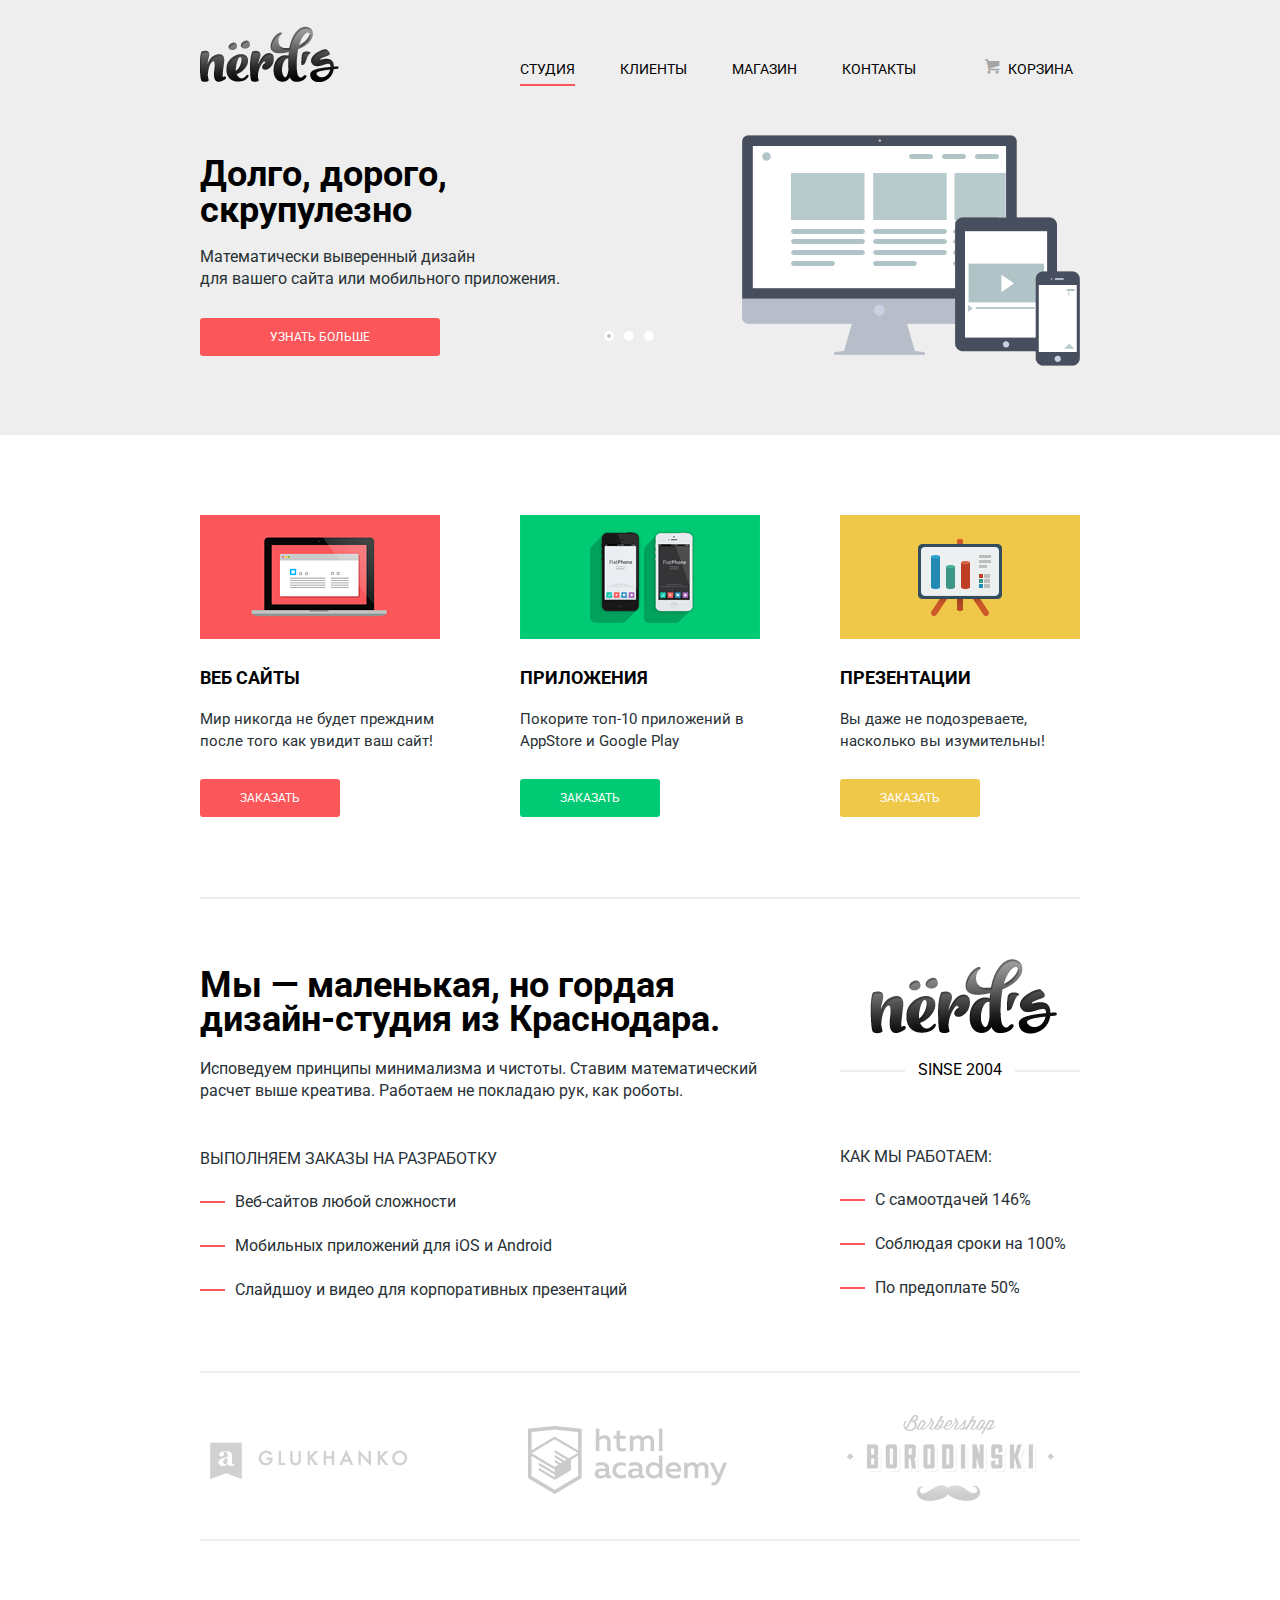
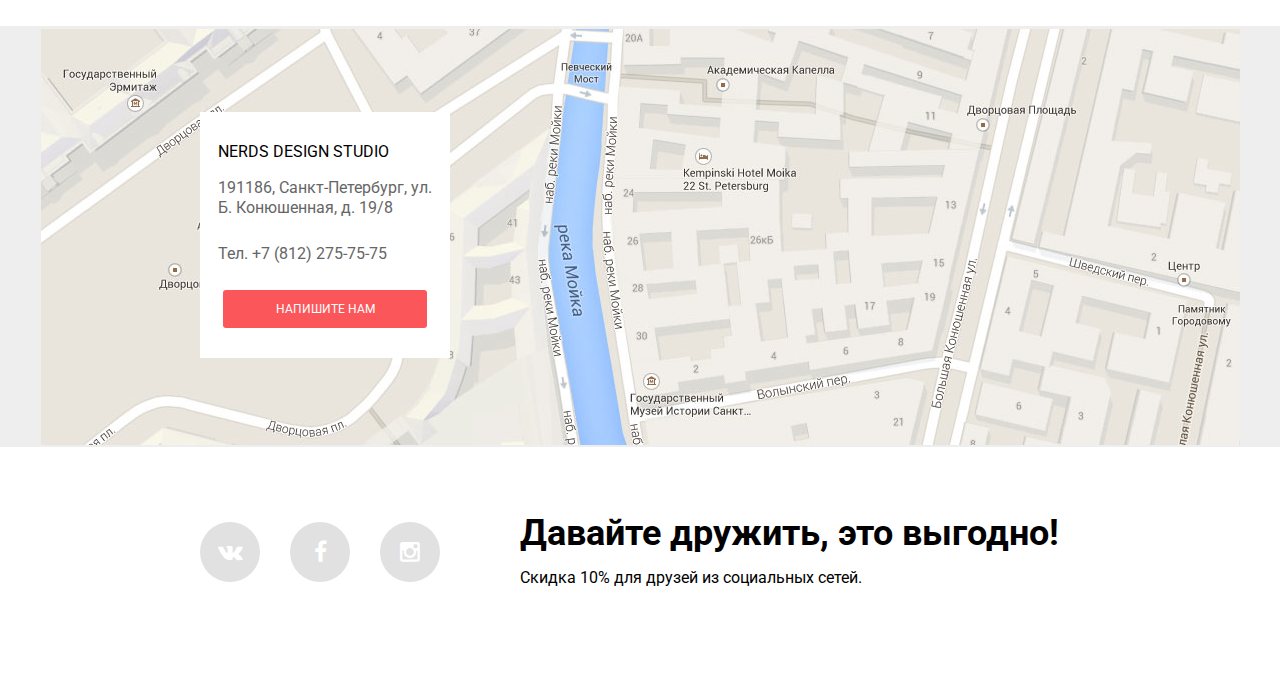
<file: index.html>
<!DOCTYPE html>
<html lang="ru">
  <head>
    <meta charset="utf-8">
    <title>Дизайн студия Nerds</title>
    <link href='https://fonts.googleapis.com/css?family=Roboto:500,300&subset=latin,cyrillic' rel='stylesheet' type='text/css'>
    <link rel="stylesheet" href="css/normalize.css">
    <link rel="stylesheet" href="css/style.min.css">
  </head>
  <body>
    <header class="header">
      <div class="container clearfix">
        <div class="logo">
          <img src="img/logo.png" width="139" height="56" alt="Nerds">
        </div>
        <nav class="main-menu">
          <ul class="main-menu-list">
            <li>
              <span class="active">Студия</span>
            </li>
            <li>
              <a href="#">Клиенты</a>
            </li>
            <li>
              <a href="catalog.html">Магазин</a>
            </li>
            <li>
              <a href="#">Контакты</a>
            </li>
          </ul>
        </nav>
          <div class="cart">
            <a class="icon-basket" href="#">Корзина</a>
          </div>
      </div>
    </header>
    <div class="slider">
      <div class="container">
        <input type="radio" id="btn-1" name="toggle" checked>
        <input type="radio" id="btn-2" name="toggle">
        <input type="radio" id="btn-3" name="toggle">
          <div class="slider-controls">
            <label for="btn-1"></label>
            <label for="btn-2"></label>
            <label for="btn-3"></label>
          </div>
          <div class="slides">
          <div class="slider-item">
            <div class="slide-text">
              <h1>Долго, дорого,<br /> скрупулезно</h1>
              <p>Математически выверенный дизайн <br />для вашего сайта или мобильного приложения.</p>
              <a href="#" class="btn">Узнать больше</a>
            </div>
          </div>
          <div class="slider-item">
            <div class="slide-text">
              <h1>Любите ли вы математику,<br /> как любим ее мы?</h1>
      				<p>Нашим дизайнерам мы удаляем нейроны, ответственные<br /> за креатив, чтобы дать им возможность все просчитать</p>
      				<a href="#" class="btn">Узнать больше</a>
            </div>
          </div>
          <div class="slider-item">
            <div class="slide-text">
              <h1>Только наркотики,<br /> только хардкор!</h1>
      				<p>Все дизайнерские решения в нашей компании принимаются только под воздействием качественных галлюциногенов</p>
      				<a href="#" class="btn">Узнать больше</a>
            </div>
          </div>
        </div>
      </div>
    </div>
    <main>
      <div class="container">
        <div class="servises clearfix">
          <div class="servises-item">
            <div class="servises-img">
              <img src="img/web.png" width="240" height="124" alt="Веб сайты"/>
            </div>
            <h2>Веб сайты</h2>
            <p>Мир никогда не будет преждним после того как увидит ваш сайт!</p>
            <a class="btn red" href="#">Заказать</a>
          </div>
          <div class="servises-item">
            <div class="servises-img">
              <img src="img/apps.png" width="240" height="124" alt="Приложения"/>
            </div>
            <h2>Приложения</h2>
            <p>Покорите топ-10 приложений в AppStore и Google Play</p>
            <a class="btn green" href="#">Заказать</a>
          </div>
          <div class="servises-item">
            <div class="servises-img">
              <img src="img/presentations.png" width="240" height="124" alt="Презентации"/>
            </div>
            <h2>Презентации</h2>
            <p>Вы даже не подозреваете, насколько вы изумительны!</p>
            <a class="btn yellow" href="#">Заказать</a>
          </div>
        </div>
          <div class="info clearfix">
            <div class="info-left">
              <b>Мы — маленькая, но гордая дизайн-студия из Краснодара.</b>
              <p>Исповедуем принципы минимализма и чистоты. Ставим математический расчет выше креатива. Работаем не покладаю рук, как роботы.</p>
              <h3>Выполняем заказы на разработку</h3>
              <ul class="info-left-list">
                <li>
                  Веб-сайтов любой сложности
                </li>
                <li>
                  Мобильных приложений для iOS и Android
                </li>
                <li>
                  Слайдшоу и видео для корпоративных презентаций
                </li>
              </ul>
            </div>
            <div class="info-right">
              <div class="about-logo">
                <img src="img/logo2.png" width="187" height="75" alt="Логотип"/>
              </div>
              <div class="year">
                <p>sinse 2004</p>
              </div>
              <h3>Как мы работаем:</h3>
              <ul class="info-right-list">
                <li>
                  С самоотдачей 146%
                </li>
                <li>
                  Соблюдая сроки на 100%
                </li>
                <li>
                  По предоплате 50%
                </li>
              </ul>
            </div>
          </div>
        <div class="studios">
          <a href="#"><img src="img/studio1.gif" width="198" height="37" alt="Студия 1"/></a>
          <a href="#"><img src="img/studio2.gif" width="199" height="68" alt="Студия 2"/></a>
          <a href="#"><img src="img/studio3.png" width="209" height="90" alt="Студия 3"/></a>
        </div>
      </div>
    </main>
    <div class="map">
      <iframe src="https://www.google.com/maps/embed?pb=!1m18!1m12!1m3!1d1998.5957033608677!2d30.321184294787084!3d59.938850612404856!2m3!1f0!2f0!3f0!3m2!1i1024!2i768!4f13.1!3m3!1m2!1s0x4696310fca5ba729%3A0xea9c53d4493c879f!2z0JHQvtC70YzRiNCw0Y8g0JrQvtC90Y7RiNC10L3QvdCw0Y8g0YPQuy4sIDE5LCDQodCw0L3QutGCLdCf0LXRgtC10YDQsdGD0YDQsywgMTkxMTg2!5e0!3m2!1sru!2sru!4v1463068244049" width="100%" height="415" frameborder="0" style="border:0" allowfullscreen></iframe>
      <div class="container">
        <div class="contacts">
          <span class="name">Nerds Design Studio</span><br />
          <p>191186, Санкт-Петербург,
          ул. Б. Конюшенная, д. 19/8</p>
          <p>Тел. +7 (812) 275-75-75</p>
          <a href="form.html" class="btn write-us">Напишите нам</a>
        </div>
      </div>
    </div>
    <footer class="footer clearfix">
      <div class="container">
        <div class="footer-social">
          <a class="btn-social btn-social-vk" href="#">Вконтакте</a>
          <a class="btn-social btn-social-fb" href="#">Файсбук</a>
          <a class="btn-social btn-social-inst" href="#">Инстаграм</a>
        </div>
        <div class="footer-sale">
          <b>Давайте дружить, это выгодно!</b>
          <p>Скидка 10% для друзей из социальных сетей.</p>
        </div>
      </div>
    </footer>
    <div class="modal-content">
      <button class="modal-content-close">Закрыть</button>
      <form method="post" class="form-letter">
        <div class="letter">
          <div class="two-column">
            <label for="name">Ваше имя:</label>
            <input  id="name" type="text" name="username" placeholder="Представьтесь, пожалуйста">
          </div>
          <div class="two-column">
            <label for="email">Ваш e-mail:</label>
            <input  id="email" type="text" name="email" placeholder="Для отправки ответа">
          </div>
        </div>
        <label for="comment-field">Текст письма:</label>
        <textarea id="comment-field" name="comment" rows="4" placeholder="В свободной форме"></textarea>
        <button class="btn" type="submit">Отправить</button>
      </form>
    </div>
    <script src="js/script.min.js"></script>
  </body>
</html>
</file>
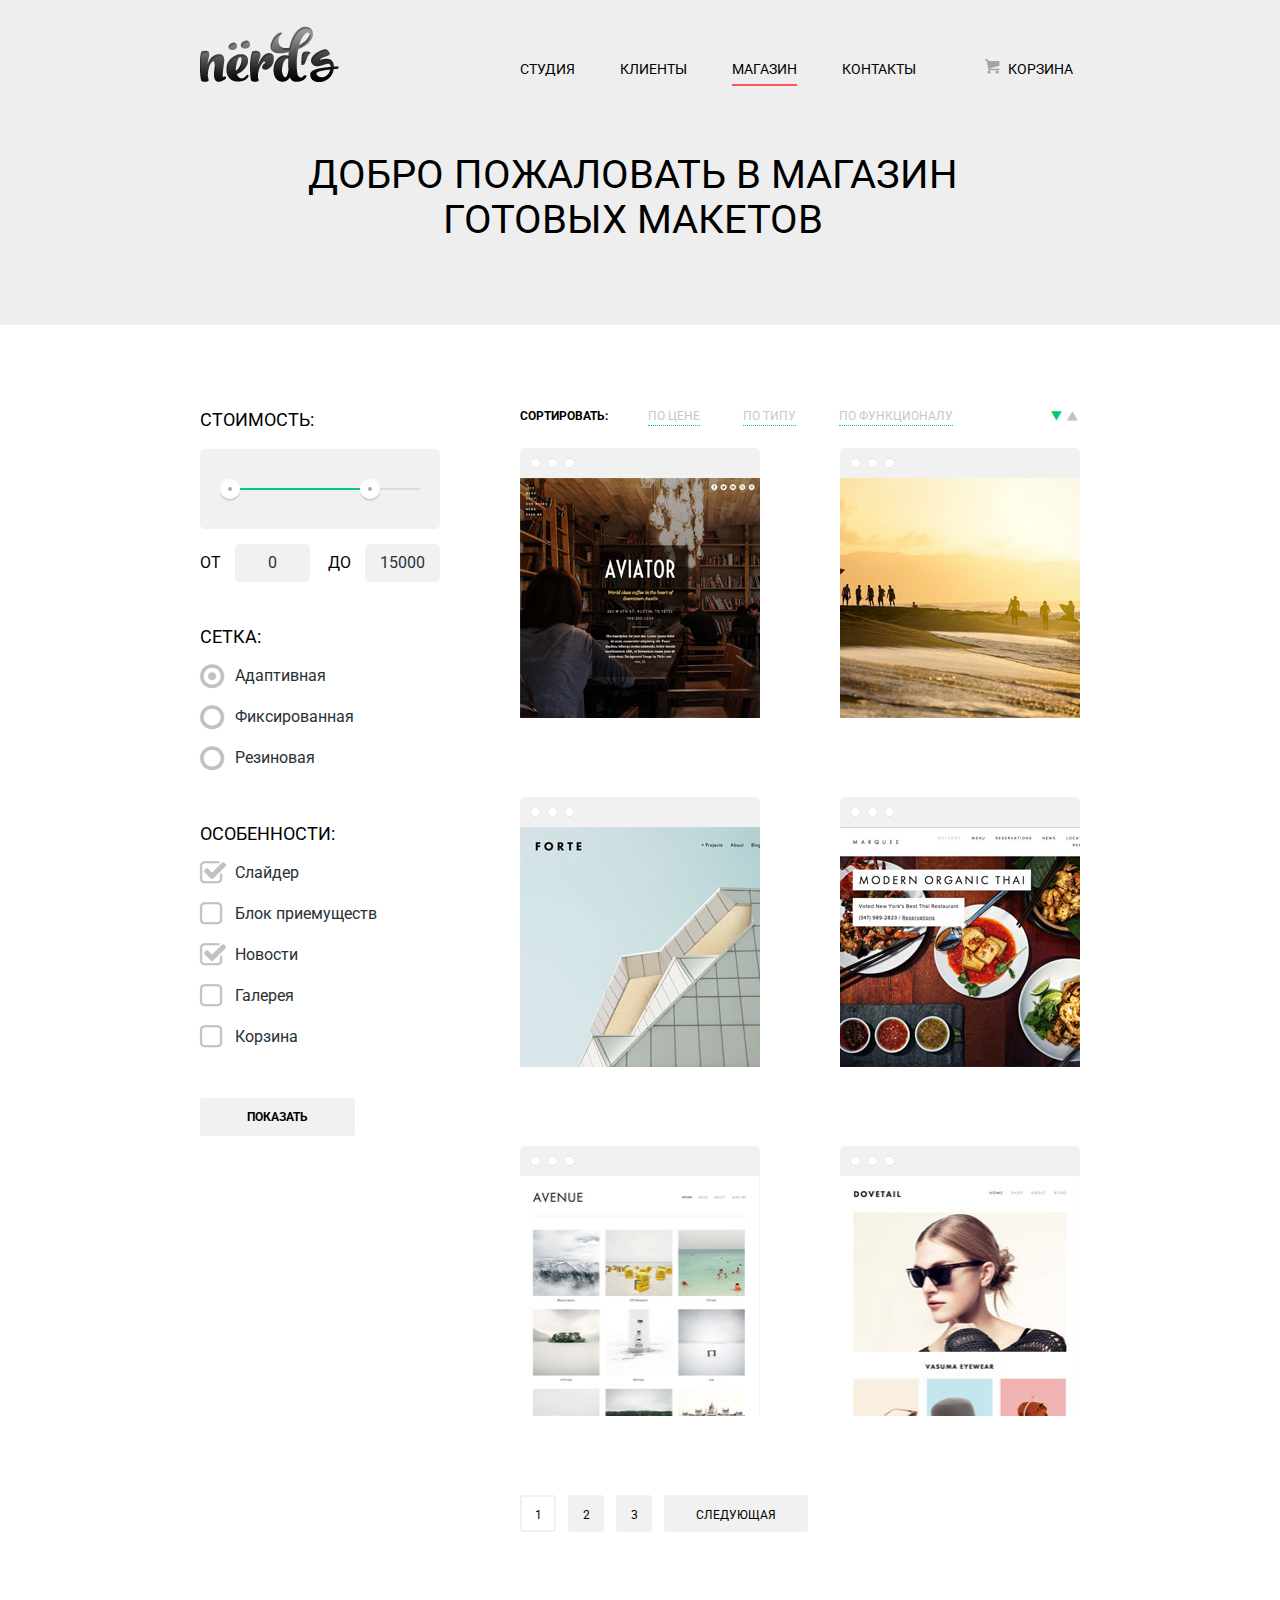
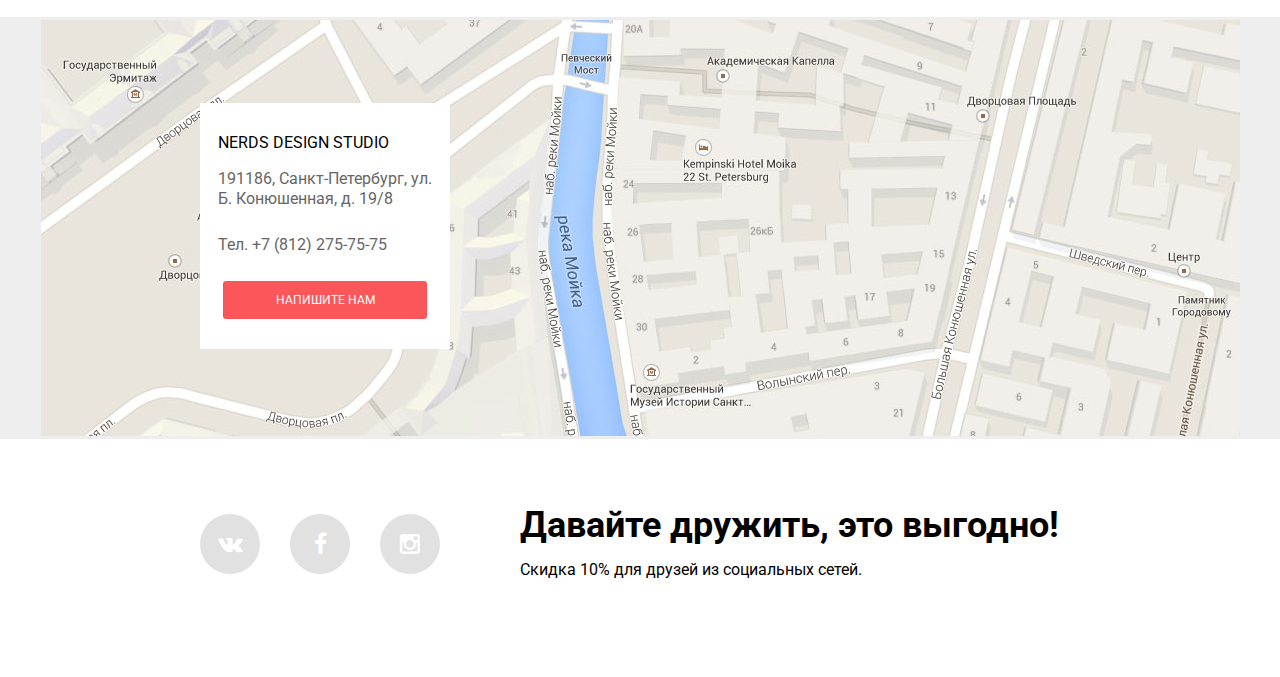
<file: catalog.html>
<!DOCTYPE html>
<html lang="ru">
  <head>
    <meta charset="utf-8">
    <title>Дизайн студия Nerds</title>
    <link href='https://fonts.googleapis.com/css?family=Roboto:500,300&subset=latin,cyrillic' rel='stylesheet' type='text/css'>
    <link rel="stylesheet" href="css/normalize.css">
    <link rel="stylesheet" href="css/style.min.css">
  </head>
  <body>
    <header class="header">
      <div class="container clearfix">
        <div class="logo">
          <a href="index.html"><img src="img/logo.png" width="139" height="56" alt="Nerds"></a>
        </div>
        <nav class="main-menu">
          <ul class="main-menu-list">
            <li>
              <a href="index.html">Студия</a>
            </li>
            <li>
              <a href="#">Клиенты</a>
            </li>
            <li>
              <span class="active">Магазин</span>
            </li>
            <li>
              <a href="#">Контакты</a>
            </li>
          </ul>
        </nav>
        <div class="cart">
          <a class="icon-basket" href="#">Корзина</a>
        </div>
      </div>
    </header>
    <div class="promo">
      <div class="container">
        <h1>Добро пожаловать в магазин готовых макетов</h1>
      </div>
    </div>
    <main>
      <div class="container clearfix">
        <div class="filter">
          <form name="filter" method="post" action="filter.php">
            <fieldset>
              <legend>Стоимость:</legend>
              <div class="range-controls">
                <div class="scale">
                  <div class="bar"></div>
                </div>
                <div class="toggle toggle-min"></div>
                <div class="toggle toggle-max"></div>
              </div>
              <div class="price-controls">
                <label class="min-price">от <input name="min-price" type="text" value="0"></label>
                <label class="max-price">до <input name="max-price" type="text" value="15000"></label>
              </div>
            </fieldset>
            <fieldset>
              <legend>Сетка:</legend>
                <div class="grid">
                  <input type="radio" name="adaptive" checked id="adaptive"/><label for="adaptive">Адаптивная</label>
                  <input type="radio" name="fix" id="fix"/><label for="fix">Фиксированная</label>
                  <input type="radio" name="stretch" id="stretch"/><label for="stretch">Резиновая</label>
                </div>
            </fieldset>
            <fieldset>
              <legend>Особенности:</legend>
              <input type="checkbox" name="slider" id="slider" checked><label for="slider">Слайдер</label>
              <input type="checkbox" name="advantages" id="advantages"><label for="advantages">Блок приемуществ</label>
              <input type="checkbox" name="news" checked id="news"><label for="news">Новости</label>
              <input type="checkbox" name="galary" id="galary"><label for="galary">Галерея</label>
              <input type="checkbox" name="cart" id="cart"><label for="cart">Корзина</label>
            </fieldset>
            <button class="btn">Показать</button>
          </form>
        </div>
        <div class="catalog">
          <div class="sort clearfix">
            <b>Сортировать:</b>
            <ul class="sort-list">
              <li><a href="#">По цене</a></li>
              <li><a href="#">По типу</a></li>
              <li><a href="#">По функционалу</a></li>
            </ul>
            <div class="sort-arrow">
              <a href="#" class="icon-down-dir selected">Вниз</a>
              <a href="#" class="icon-up-dir">Вверх</a>
            </div>
          </div>
          <div class="catalog-item">
            <img src="img/maket1.jpg" height="240" width="240" alt="Авиатор"/>
            <div class="hover-maket">
              <h4>Aviator</h4>
              <p>Односторонний макет с авторским дизайном</p>
              <a href="#" class="btn">8000 Р.</a>
            </div>
          </div>
          <div class="catalog-item">
            <img src="img/maket2.jpg" height="240" width="240" alt="Авиатор"/>
            <div class="hover-maket">
              <h4>Sunset</h4>
              <p>Интернет-магазин с личным кабинетом</p>
              <a href="#" class="btn">10000 Р.</a>
            </div>
          </div>
          <div class="catalog-item">
            <img src="img/maket3.jpg" height="240" width="240" alt="Авиатор"/>
            <div class="hover-maket">
              <h4>Forte</h4>
              <p>Отличный макет для личного блога</p>
              <a href="#" class="btn">5000 Р.</a>
            </div>
          </div>
          <div class="catalog-item">
            <img src="img/maket4.jpg" height="240" width="240" alt="Авиатор"/>
            <div class="hover-maket">
              <h4>Modern organic thai</h4>
              <p>Сайт для ресторана быстрого питания</p>
              <a href="#" class="btn">12000 Р.</a>
            </div>
          </div>
          <div class="catalog-item">
            <img src="img/maket5.jpg" height="240" width="240" alt="Авиатор"/>
            <div class="hover-maket">
              <h4>Avenue</h4>
              <p>Макет для блога о путешествиях</p>
              <a href="#" class="btn">8000 Р.</a>
            </div>
          </div>
          <div class="catalog-item">
            <img src="img/maket6.jpg" height="240" width="240" alt="Авиатор"/>
            <div class="hover-maket">
              <h4>Dovetail</h4>
              <p>Интернет-магазин с галереей товаров</p>
              <a href="#" class="btn">14000 Р.</a>
            </div>
          </div>
          <div class="pagination">
            <ul>
              <li>
                <span class="page-active">1</span>
              </li>
              <li>
                <a href="#">2</a>
              </li>
              <li>
                <a href="#">3</a>
              </li>
              <li>
                <a href="#" class="pagination-item-last">Следующая</a>
              </li>
            </ul>
          </div>
        </div>
      </div>
    </main>
    <div class="map">
      <iframe src="https://www.google.com/maps/embed?pb=!1m18!1m12!1m3!1d1998.5957033608677!2d30.321184294787084!3d59.938850612404856!2m3!1f0!2f0!3f0!3m2!1i1024!2i768!4f13.1!3m3!1m2!1s0x4696310fca5ba729%3A0xea9c53d4493c879f!2z0JHQvtC70YzRiNCw0Y8g0JrQvtC90Y7RiNC10L3QvdCw0Y8g0YPQuy4sIDE5LCDQodCw0L3QutGCLdCf0LXRgtC10YDQsdGD0YDQsywgMTkxMTg2!5e0!3m2!1sru!2sru!4v1463068244049" width="100%" height="416" frameborder="0" style="border:0" allowfullscreen></iframe>
      <div class="container">
        <div class="contacts">
          <span class="name">Nerds Design Studio</span><br />
          <p>191186, Санкт-Петербург,
          ул. Б. Конюшенная, д. 19/8</p>
          <p>Тел. +7 (812) 275-75-75</p>
          <a href="form.html" class="btn write-us">Напишите нам</a>
        </div>
      </div>
    </div>
    <footer class="footer clearfix">
      <div class="container">
        <div class="footer-social">
          <a class="btn-social btn-social-vk" href="#">Вконтакте</a>
          <a class="btn-social btn-social-fb" href="#">Файсбук</a>
          <a class="btn-social btn-social-inst" href="#">Инстаграм</a>
        </div>
        <div class="footer-sale">
          <b>Давайте дружить, это выгодно!</b>
          <p>Скидка 10% для друзей из социальных сетей.</p>
        </div>
      </div>
    </footer>
    <div class="modal-content">
      <button class="modal-content-close">Закрыть</button>
      <form method="post" class="form-letter">
        <div class="letter">
          <div class="two-column">
            <label for="name">Ваше имя:</label>
            <input  id="name" type="text" name="username" placeholder="Представьтесь, пожалуйста">
          </div>
          <div class="two-column">
            <label for="email">Ваш e-mail:</label>
            <input  id="email" type="text" name="email" placeholder="Для отправки ответа">
          </div>
        </div>
        <label for="comment-field">Текст письма:</label>
        <textarea id="comment-field" name="comment" rows="4" placeholder="В свободной форме"></textarea>
        <button class="btn" type="submit">Отправить</button>
      </form>
    </div>
    <script src="js/script.min.js"></script>
  </body>
</html>
</file>
<file: css/style.min.css>
body{font-size:15px;line-height:22px;color:#000;font-weight:400;margin:0;padding:0;min-width:900px;font-family:"Roboto","Tahoma",sans-serif}@font-face{font-weight:400;font-style:normal;font-family:"symbols-nerds";src:url(../fonts/symbols-nerds.woff) format("woff"),url(../fonts/symbols-nerds.woff2) format("woff2")}[class*=" icon-"]::before,[class^=icon-]::before{display:inline-block;width:1em;margin-right:.2em;margin-left:.2em;font-weight:400;line-height:1em;font-family:"symbols-nerds";text-align:center;text-transform:none;text-decoration:inherit;font-style:normal;font-variant:normal;speak:none}.icon-facebook::before{content:"\66"}.icon-twitter::before{content:"\74"}.icon-vk::before{content:"\76"}.icon-circle::before{content:"\25cb"}.icon-circle-dot::before{content:"\25cf"}.icon-check-off::before{content:"\2610"}.icon-check-on::before{content:"\2611"}.icon-instagramm::before{content:"📷"}.clearfix::after{content:"";display:table;clear:both}h1{font-size:36px;color:#000}h3{font-size:16px;line-height:22px;text-transform:uppercase;font-weight:400;color:#283136}.header{min-height:125px;background-color:#eee;color:#000}.container{width:880px;margin:0 auto;padding:0 10px;font-size:0}.logo{width:140px;float:left;min-height:84px;padding-top:26px}.main-menu{width:450px;float:left;margin-left:180px;font-size:14px;line-height:30px;min-height:85px;margin-bottom:0}.main-menu-list a{text-decoration:none}.main-menu-list a,.main-menu-list span{color:#000;text-transform:uppercase;display:block;padding-top:54px;margin-right:45px}.active{border-bottom:2px solid #fb565a}.icon-basket:hover,.main-menu-list a:hover{color:#fb565a}.icon-basket:active,.main-menu-list a:active{color:#959595}.main-menu-list{padding:0;margin:0;list-style:none;font-size:0}.icon-basket,.main-menu-list li{display:inline-block;vertical-align:top;font-size:14px;line-height:30px}.cart{width:100px;float:right;font-size:15px}.icon-basket{padding-top:54px;text-decoration:none;text-transform:uppercase;color:#000;padding-left:28px;position:relative}.icon-basket::before{content:"\62";position:absolute;font-family:"symbols-nerds";font-size:16px;color:#000;left:2px;top:58px;width:10px;height:10px;opacity:.3}.icon-basket:hover::before{color:#fb565a;opacity:1}.icon-basket:active::before{color:#959595;opacity:.15}.promo,.slider{background-color:#eee;margin-bottom:80px}.promo{min-height:200px;text-transform:uppercase;text-align:center;padding-right:15px}.promo h1{display:inline-block;font-size:40px;width:690px;line-height:45px;font-weight:400;vertical-align:top}.slider{color:#000;margin-top:0;position:relative}.slider input[type=radio]{position:absolute;opacity:0}.slider-controls{position:absolute;width:100px;height:10px;margin-left:379px;bottom:94px;text-align:center;z-index:1000}.slider-controls label{display:inline-block;width:4px;height:4px;margin:0 5px;background:#fff;border:3px solid #fff;vertical-align:top;border-radius:50%;cursor:pointer}#btn-1:checked~.slider-controls label[for=btn-1],#btn-2:checked~.slider-controls label[for=btn-2],#btn-3:checked~.slider-controls label[for=btn-3]{background:#c1c1c1}.slides{position:relative;width:880px;height:310px;margin:0 auto}.slider-item{position:absolute;top:0;left:0;width:100%;height:100%;overflow:hidden}.slide-text{color:#283136;font-size:16px;line-height:22px;width:480px}.slide-text h1{font-size:36px;line-height:1;font-weight:700;color:#000;margin-top:31px;margin-bottom:18px}.btn,.slide-text .btn{border-radius:3px;font-size:12px;text-decoration:none;text-transform:uppercase;color:#fff}.slide-text .btn{width:240px;margin-top:28px;text-align:center;background:#fb565a;display:block;padding:10px 0}.btn{display:inline-block;padding:10px 67px;line-height:18px;background-color:#fb565a;border:none;outline:none;cursor:pointer;vertical-align:top}.slider-item:nth-child(1),.slider-item:nth-child(2),.slider-item:nth-child(3){background-image:url(../img/slider1.png);background-repeat:no-repeat;background-position:100% 10px}.slider-item:nth-child(2),.slider-item:nth-child(3){background-image:url(../img/slider2.png)}.slider-item:nth-child(3){background-image:url(../img/slider3.png);background-position:100% 0}.slider-item{display:none}#btn-1:checked~.slides .slider-item:nth-child(1),#btn-2:checked~.slides .slider-item:nth-child(2),#btn-3:checked~.slides .slider-item:nth-child(3){display:block}.servises{margin-bottom:60px;padding-bottom:80px;border-bottom:2px solid #eee}.servises-item{min-height:300px;width:240px;float:left;margin-right:80px;font-size:15px}.servises-img{padding:0;margin:0 0 18px}.servises-item h2{font-size:18px;text-transform:uppercase;line-height:30px}.servises-item p{font-size:15px;line-height:22px;color:#283136;margin-bottom:27px}.servises-item .btn{width:140px;padding-left:0;padding-right:0;text-align:center}.red:hover{background-color:#d6494d}.red:active{background-color:#b63538;box-shadow:inset 0 2px 0 0 rgba(0,0,0,.15)}.green{background-color:#00ca74}.green:hover{background-color:#01a25e}.green:active{background-color:#009053;box-shadow:inset 0 2px 0 0 rgba(0,0,0,.15)}.yellow{background-color:#efc84a}.yellow:hover{background-color:#d6ae2c}.yellow:active{background-color:#c09b24;box-shadow:inset 0 2px 0 0 rgba(0,0,0,.15)}.servises-item:last-child{margin-right:0}.info{margin-bottom:42px;padding-bottom:48px;border-bottom:2px solid #eee}.info-left{width:570px;float:left;margin:0;padding-top:15px}.info-left b{font-size:36px;color:#000;width:540px;padding-bottom:12px;margin:0}.info-left p{font-size:16px;line-height:22px;color:#283136;padding-bottom:30px}.info-left h3,.info-right h3{margin-bottom:21px}.info-left-list,.pagination ul{list-style:none;padding:0;margin:0}.info-left-list li,.info-right-list li{font-size:16px;line-height:22px;margin-bottom:22px;color:#283136;position:relative;padding-left:35px}.info-left-list li::before,.info-right-list li::before{content:"";position:absolute;width:25px;height:2px;background:#fb565a;top:10px;left:0}.info-right{width:240px;float:right;font-size:15px}.about-logo{margin-left:30px;padding-bottom:25px}.year{margin:0 auto}.year p{text-align:center;margin:0;font-size:16px;line-height:9px;text-transform:uppercase;padding-bottom:56px;position:relative}.year p::after,.year p::before{content:"";position:absolute;width:65px;height:2px;background-color:#eee;top:5px;left:0}.year p::after{left:175px}.info-right-list{list-style:none;margin:0;padding:0}.studios{margin-bottom:85px;border-bottom:2px solid #eee;font-size:0;padding:0 10px}.studios a{display:inline-block;padding-right:120px;opacity:.2;vertical-align:middle;margin:0 0 23px}.studios a:hover{opacity:1}.studios a:last-child{padding-right:0}.filter{width:240px;margin-right:80px;float:left;font-size:15px}.filter fieldset{border:0;padding:0;margin:0 0 40px}.filter fieldset:nth-child(2),.filter fieldset:nth-child(3){margin-bottom:30px}.filter legend{font-size:18px;line-height:30px;text-transform:uppercase;margin-bottom:14px}.range-controls{background-color:#f1f1f1;border-radius:5px;height:41px;margin-bottom:15px;padding-top:39px;padding-right:20px;padding-left:20px;position:relative}.range-controls .scale{height:2px;background-color:#d7dcde}.range-controls .bar{width:70%;height:2px;background:#00ca74}.range-controls .toggle{position:absolute;top:30px;left:0;width:4px;height:4px;border:8px solid #fff;background:#ababab;border-radius:50%;box-shadow:0 2px 1px 0 #cfcfcf;cursor:pointer}.range-controls .toggle-min{left:20px}.range-controls .toggle-max{left:160px}.price-controls{font-size:0}.price-controls label{display:inline-block;width:50%;font-size:16px;text-transform:uppercase;vertical-align:middle}.price-controls input{font-family:"Roboto","Arial",sans-serif;font-size:16px;text-align:center;color:#283136;width:55px;padding:8px 10px;border:none;border-radius:5px;outline:none;background:#f1f1f1;margin-left:10px}.max-price{text-align:right}input[type=checkbox],input[type=radio]{display:none}input[type=checkbox]+label,input[type=radio]+label{display:block;padding-left:35px;font-size:16px;line-height:20px;margin-bottom:21px;color:#283136;position:relative;cursor:pointer}input[type=radio]+label::before{content:"\25cb";font-family:"symbols-nerds";position:absolute;font-size:28px;color:#c1c1c1;top:0;left:0}input[type=radio]+label:hover{color:#000}input[type=radio]+label:hover::before{color:#b5b5b5}input[type=radio]+label:disabled{color:#a9adaf}input[type=radio]+label:disabled::before{color:#e9e9e9}input[type=radio]:checked+label::before{content:"\25cf";font-family:"symbols-nerds";position:absolute;font-size:28px;color:#c1c1c1;top:0;left:0}input[type=checkbox]+label::before{content:"\2610";font-family:"symbols-nerds";position:absolute;font-size:28px;color:#c1c1c1;top:0;left:0}input[type=checkbox]:checked+label::before{content:"\2611";font-family:"symbols-nerds";position:absolute;font-size:28px;color:#c1c1c1;top:0;left:0}input[type=checkbox]+label:hover{color:#000}.sort-arrow .icon-down-dir:hover::before,.sort-arrow .icon-up-dir:hover::before,input[type=checkbox]+label:hover::before{color:#b5b5b5}input[type=checkbox]+label:disabled{color:#a9adaf}input[type=checkbox]+label:disabled::before{color:#e9e9e9}.filter .btn{background-color:#f1f1f1;padding-left:0;padding-right:0;width:155px;text-align:center;color:#000;font-weight:700}.filter .btn:hover{background-color:#e5e5e5}.filter .btn:active{background-color:#d5d5d5;box-shadow:inset 0 2px 0 0 rgba(0,0,0,.15)}.sort{width:560px;margin-top:2px;margin-bottom:23px;font-size:12px;line-height:18px;text-transform:uppercase;min-height:18px}.sort b{float:left;margin-right:40px}.sort-list{list-style:none;padding:0;margin:0;float:left;width:365px}.sort-list li{display:inline-block;margin-right:40px;vertical-align:top}.sort-list a{color:#c7c7c7;text-decoration:none;padding-bottom:2px;border-bottom:1px dotted #00ca74}.sort-list a:hover{border-bottom:1px solid #00ca74;color:#000}.sort-list a:active{border-bottom:none}.sort-arrow{float:right;font-size:0;position:relative;padding-left:15px}.sort-arrow a{display:inline-block;text-decoration:none;vertical-align:top}.icon-down-dir::before,.icon-up-dir::before{position:absolute;top:-3px;font-size:23px;font-family:"symbols-nerds";width:12px;height:23px}.icon-down-dir::before{margin:0;content:"\25bc";left:-15px;color:#00ca74}.icon-up-dir::before{content:"\25b2";left:-3px;color:#c1c1c1}.sort-arrow .icon-down-dir:active::before,.sort-arrow .icon-up-dir:active::before{color:#000}.catalog{width:560px;float:right}.catalog-item{display:inline-block;width:240px;margin-bottom:73px;vertical-align:top;font-size:15px;border-top:#f1f1f1 solid 30px;border-top-right-radius:5px;border-top-left-radius:5px;position:relative}.catalog-item::before{content:"";background:url(../img/dots.png) no-repeat;position:absolute;width:44px;height:10px;left:10px;top:-20px}.catalog-item:hover{border-top:#797979 solid 30px}.catalog-item:hover .hover-maket{display:block}.hover-maket{position:absolute;width:200px;height:200px;left:20px;top:20px;background-color:#fff;text-align:center;display:none;text-decoration:none}.hover-maket h4{text-transform:uppercase;font-size:18px;line-height:24px;margin:34px 0 0}.hover-maket p{font-size:14px;line-height:18px;margin:17px 20px 25px}.catalog-item:nth-of-type(5) p{margin-top:7px;margin-bottom:9px}.hover-maket .btn{display:block;padding-left:0;padding-right:0;width:140px;margin:0 auto;font-size:18px}.hover-maket .btn:hover{background:#d6494d}.hover-maket .btn:active{background:#b63538;box-shadow:inset 0 2px 0 0 rgba(0,0,0,.15)}.catalog-item:nth-child(even){margin-right:80px}.pagination{min-height:35px;width:560px;font-size:15px}.pagination li{display:inline-block;margin-right:8px;vertical-align:top}.pagination-item-last{padding-left:30px;padding-right:30px}.page-active{background-color:#fff}.pagination a,.pagination span{display:block;text-decoration:none;color:#000;border:2px solid #f1f1f1;height:24px;min-width:32px;border-radius:3px;text-align:center;font-size:12px;line-height:18px;text-transform:uppercase;padding-top:9px;vertical-align:middle}.pagination a{background-color:#f1f1f1}.pagination a:hover{background-color:#e5e5e5}.pagination a:active{background-color:#d5d5d5;box-shadow:inset 0 2px 0 0 rgba(0,0,0,.15)}.map{min-height:416px;margin-top:85px;background:#eee url(../img/map.jpg) no-repeat center;position:relative;margin-bottom:70px}.contacts{width:214px;font-size:16px;line-height:20px;background-color:#fff;color:#000;padding:30px 18px;position:absolute;top:86px}.name{text-transform:uppercase;padding-bottom:12px}.contacts p{padding-bottom:10px;color:#666}.write-us{text-align:center;display:block;margin:0 auto;padding-left:0;padding-right:0;width:204px}.footer{margin-top:75px;padding-bottom:80px}.footer-social{width:240px;margin-right:80px;min-height:60px;float:left;font-size:0}.btn-social{display:inline-block;width:60px;height:60px;border-radius:50%;background:#e1e1e1;font-size:0;margin-right:30px;position:relative;vertical-align:top}.btn-social:hover{background-color:#fb565a}.btn-social:active{background-color:#d6494d;box-shadow:inset 0 2px 0 0 rgba(0,0,0,.15)}.btn-social:last-child,.two-column:last-child{margin-right:0}.btn-social-vk::before{content:"\76";-moz-transform:translate(-50%,-50%);-ms-transform:translate(-50%,-50%);-webkit-transform:translate(-50%,-50%);-o-transform:translate(-50%,-50%)}.btn-social-fb::before,.btn-social-inst::before,.btn-social-vk::before{position:absolute;font-family:"symbols-nerds";font-size:23px;color:#fff;left:50%;top:50%;transform:translate(-50%,-50%)}.btn-social-fb::before{-moz-transform:translate(-50%,-50%);-ms-transform:translate(-50%,-50%);-webkit-transform:translate(-50%,-50%);-o-transform:translate(-50%,-50%);content:"\66"}.btn-social-inst::before{content:"📷"}.footer-sale{width:560px;float:right;min-height:60px;font-size:16px}.footer-sale b{font-size:36px;margin-bottom:8px}@keyframes bounce{0%{opacity:.1}to{opacity:1}}@keyframes shake{0%,to{transform:translateX(0)}10%,30%,50%,70%,90%{transform:translateX(-10px)}20%,40%,60%,80%{transform:translateX(10px)}}.modal-content{width:460px;background:#fff;position:absolute;top:1590px;left:50%;padding:55px 90px 50px 80px;margin-left:-325px;box-shadow:0 20px 40px 0 rgba(0,0,0,.75);display:none}.modal-content-show{display:block;animation:bounce .6s}.modal-error{animation:shake .6s}.modal-content-close{position:absolute;right:5px;top:5px;font-size:0;width:40px;height:40px;border-radius:50%;background:#fb565a;border:none;cursor:pointer}.modal-content-close::after,.modal-content-close::before{content:"";position:absolute;height:4px;width:20px;background:#fff;border-radius:1px;top:17px;left:10px}.modal-content-close::before{transform:rotate(45deg)}.modal-content-close::after{transform:rotate(-45deg)}.letter{width:460px;font-size:0}.two-column{display:inline-block;margin-right:18px;vertical-align:top;width:220px}.modal-content label{font-size:16px;margin-bottom:9px;display:block}.letter input[type=text],textarea{font-size:12px;line-height:18px;font-family:"Roboto","Tahoma",sans-serif;text-transform:uppercase;border:2px solid #d7dcde;padding-left:14px;padding-top:10px;padding-bottom:10px;color:#000;border-radius:3px}.letter input[type=text]{width:202px;margin-bottom:16px}.form-letter textarea{width:100%;margin-bottom:45px;resize:none;box-sizing:border-box}.form-letter textarea:hover,.letter input:hover{border:2px solid #a2a9ac}.form-letter textarea:focus,.letter input:focus{border:2px solid #56bffb}.modal-content .btn{width:100%}.modal-content .btn:hover{background-color:#d6494d}.modal-content .btn:active{background-color:#d6494d;box-shadow:inset 0 2px 0 0 rgba(0,0,0,.15)}
</file>
